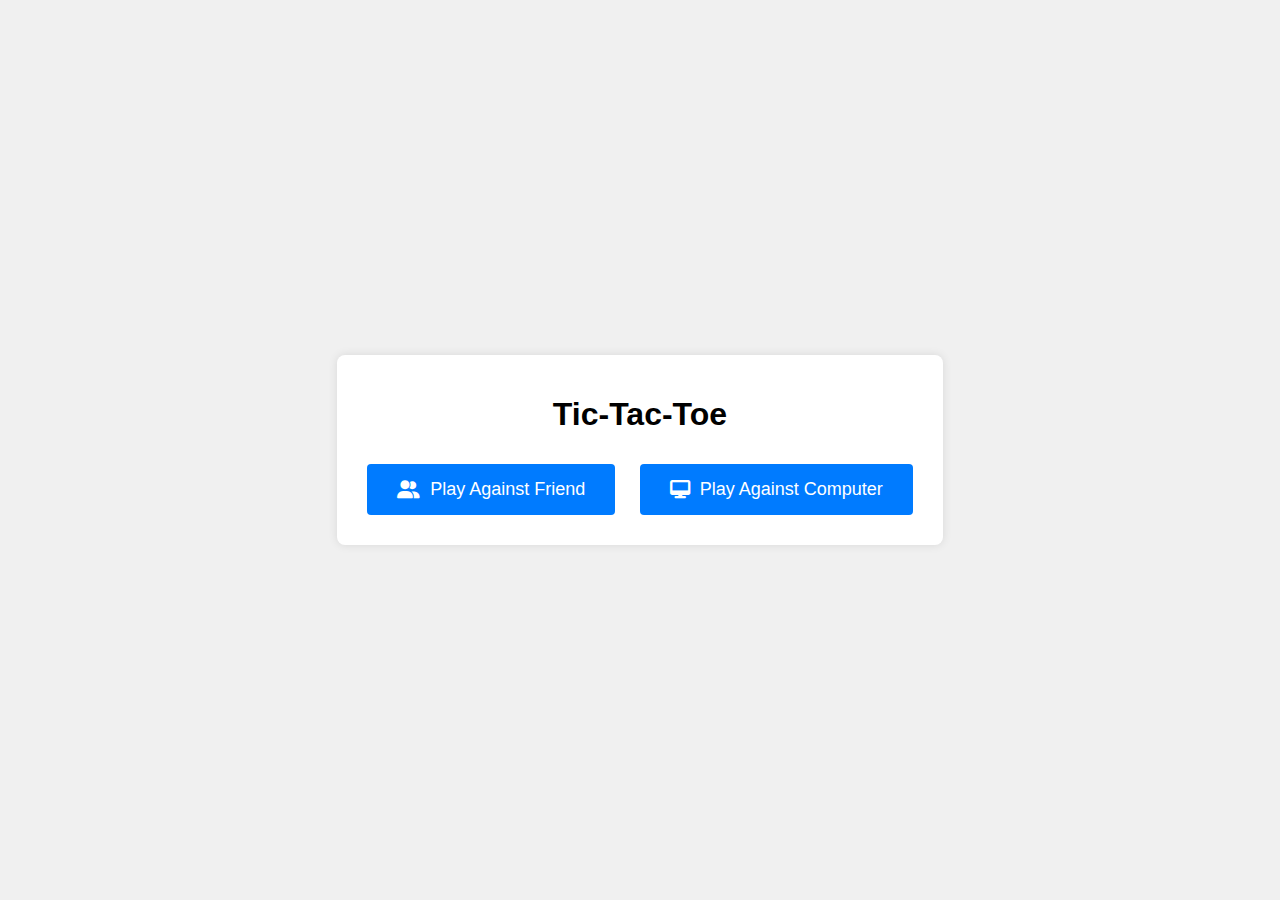
<file: index.html>
<!DOCTYPE html>
<html lang="en">
<head>
    <meta charset="UTF-8">
    <meta name="viewport" content="width=device-width, initial-scale=1.0">
    <title>Tic-Tac-Toe Game</title>
    <link rel="stylesheet" href="https://cdnjs.cloudflare.com/ajax/libs/font-awesome/6.1.1/css/all.min.css">
    <style>
        body {
            display: flex;
            justify-content: center;
            align-items: center;
            height: 100vh;
            background-color: #f0f0f0;
            font-family: Arial, sans-serif;
            margin: 0;
        }
        .container {
            text-align: center;
            background-color: #fff;
            padding: 20px;
            border-radius: 8px;
            box-shadow: 0 0 10px rgba(0, 0, 0, 0.1);
        }
        .button {
            margin: 10px;
            padding: 15px 30px;
            font-size: 18px;
            cursor: pointer;
            border: none;
            background-color: #007BFF;
            color: #fff;
            border-radius: 4px;
            text-decoration: none;
            display: inline-flex;
            align-items: center;
            transition: background-color 0.3s ease;
        }
        .button:hover {
            background-color: #0056b3;
        }
        .button i {
            margin-right: 10px;
        }
    </style>
</head>
<body>
    <div class="container">
        <h1>Tic-Tac-Toe</h1>
        <a class="button" href="./Pages/friend.html">
            <i class="fas fa-user-friends"></i>
            Play Against Friend
        </a>
        <a class="button" href="./Pages/computer.html">
            <i class="fas fa-desktop"></i>
            Play Against Computer
        </a>
    </div>
</body>
</html>
</file>
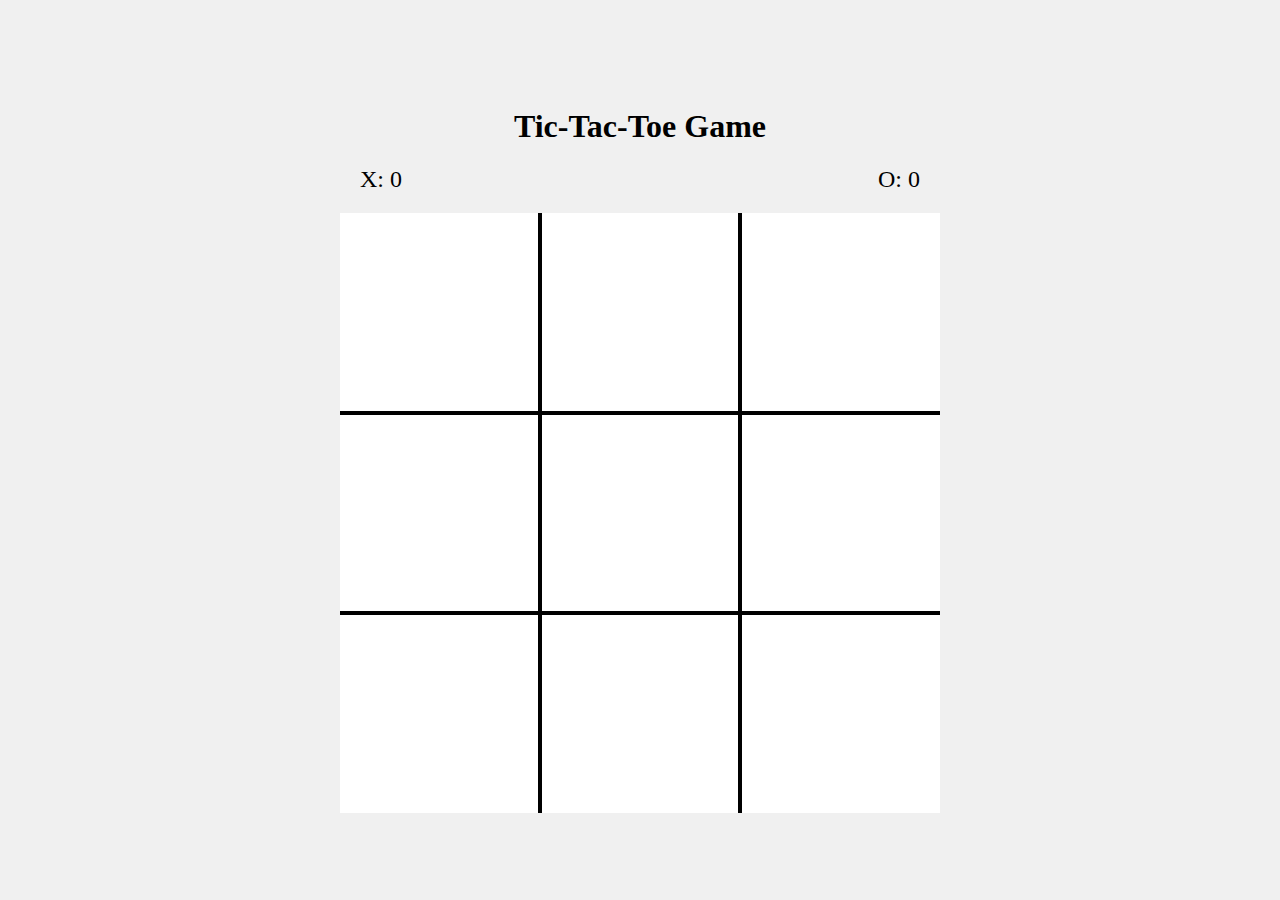
<file: Pages/computer.html>
<!DOCTYPE html>
<html lang="en">
<head>
    <meta charset="UTF-8">
    <meta name="viewport" content="width=device-width, initial-scale=1.0">
    <title>Tic-Tac-Toe Game</title>
    <link rel="stylesheet" href="https://cdnjs.cloudflare.com/ajax/libs/font-awesome/6.5.2/css/all.min.css" integrity="sha512-SnH5WK+bZxgPHs44uWIX+LLJAJ9/2PkPKZ5QiAj6Ta86w+fsb2TkcmfRyVX3pBnMFcV7oQPJkl9QevSCWr3W6A==" crossorigin="anonymous" referrerpolicy="no-referrer" />
    <link rel="stylesheet" href="../css/index.css">
</head>
<body>
    <div class="container">
        <h1>Tic-Tac-Toe Game</h1>
        <div class="modul hide">
            <h1>Do you want to play again </h1>
            <div class="box">
            <button id="yes">yes</button>
            <a href="../index.html"><button id="no">No</button><a></a>
            </div>
        </div>
        <div class="scoreboard">
            <p class="score" id="score-x">X: 0</p>
            <p class="score" id="score-o">O: 0</p>
        </div>
        <div class="grid">
            <button class="btn" id="notop-left"></button>
            <button class="btn" id="notop"></button>
            <button class="btn" id="notop-right"></button>
            <button class="btn" id="noleft"></button>
            <button class="btn"></button>
            <button class="btn" id="noright"></button>
            <button class="btn" id="nobut-left"></button>
            <button class="btn" id="nobut"></button>
            <button class="btn" id="nobut-right"></button>
        </div>
    </div>

    <script>
        let btns = document.querySelectorAll(".btn");
        let turn = 0; 
        let scoreO = 0;
        let scoreX = 0;
        let PlayAgain = document.getElementById("yes");
        let Back = document.getElementById("no");
        let hide = document.querySelector(".modul");

        let play = function(btns) {
            for (let i = 0; i < btns.length; i++) {
                btns[i].addEventListener('click', function() {
                    if (btns[i].innerText === "") { 
                        btns[i].innerText = "X";
                        btns[i].classList.add("disabled"); 
                        turn++; // 

                        let winner = checkWinner();
                        if (winner) {
                            if (winner.player === "X") {
                                scoreX++;
                                document.getElementById('score-x').innerText = `X: ${scoreX}`;
                            } else {
                                scoreO++;
                                document.getElementById('score-o').innerText = `O: ${scoreO}`;
                            }
                            highlightWinner(winner.combination);
                        } else if (turn === 9) {
                            // All buttons are filled and there's no winner
                            showDraw();
                        } else {
                            // Computer's turn
                            setTimeout(computerMove, 500);
                        }
                    }
                });
            }
        };

        let computerMove = function() {
            let emptyCells = [];
            for (let i = 0; i < btns.length; i++) {
                if (btns[i].innerText === "") {
                    emptyCells.push(i);
                }
            }
            let randomIndex = Math.floor(Math.random() * emptyCells.length);
            let computerChoice = emptyCells[randomIndex];
            btns[computerChoice].innerText = "O";
            btns[computerChoice].classList.add("disabled");

            turn++; // Increment turn counter

            let winner = checkWinner();
            if (winner) {
                if (winner.player === "X") {
                    scoreX++;
                    document.getElementById('score-x').innerText = `X: ${scoreX}`;
                } else {
                    scoreO++;
                    document.getElementById('score-o').innerText = `O: ${scoreO}`;
                }
                highlightWinner(winner.combination);
            } else if (turn === 9) {
                // All buttons are filled and there's no winner
                showDraw();
            }
        }

        let checkWinner = function() {
            // Define winning combinations
            const winCombinations = [
                [0, 1, 2], [3, 4, 5], [6, 7, 8], // Rows
                [0, 3, 6], [1, 4, 7], [2, 5, 8], // Columns
                [0, 4, 8], [2, 4, 6]             // Diagonals
            ];

            for (let combination of winCombinations) {
                const [a, b, c] = combination;
                if (btns[a].innerText !== "" && btns[a].innerText === btns[b].innerText && btns[a].innerText === btns[c].innerText) {
                    return { player: btns[a].innerText, combination }; // Return "X" or "O" and the winning combination
                }
            }
            return null;
        }

        let highlightWinner = function(combination) {
            for (let i = 0; i < btns.length; i++) {
                if (!combination.includes(i)) {
                    btns[i].classList.add("disabled"); // Disable all buttons except the winning ones
                }
            }
            for (let index of combination) {
                btns[index].classList.add("winner");
            }
            again();
        }

        let showDraw = function() {
            hide.querySelector("h1").innerText = "It's a draw! Do you want to play again?";
            hide.classList.remove("hide");
            PlayAgain.onclick = function() {
                hide.classList.add("hide");
                resetGame();
            }
        }

        let again = function() {
            hide.querySelector("h1").innerText = "Do you want to play again?";
            hide.classList.remove("hide");
            PlayAgain.onclick = function() {
                hide.classList.add("hide");
                resetGame();
            }
        }

        let resetGame = function() {
            for (let i = 0; i < btns.length; i++) {
                btns[i].innerText = "";
                btns[i].classList.remove("winner", "disabled");
            }
            turn = 0;
        }

        play(btns);
    </script>
</body>
</html>
</file>
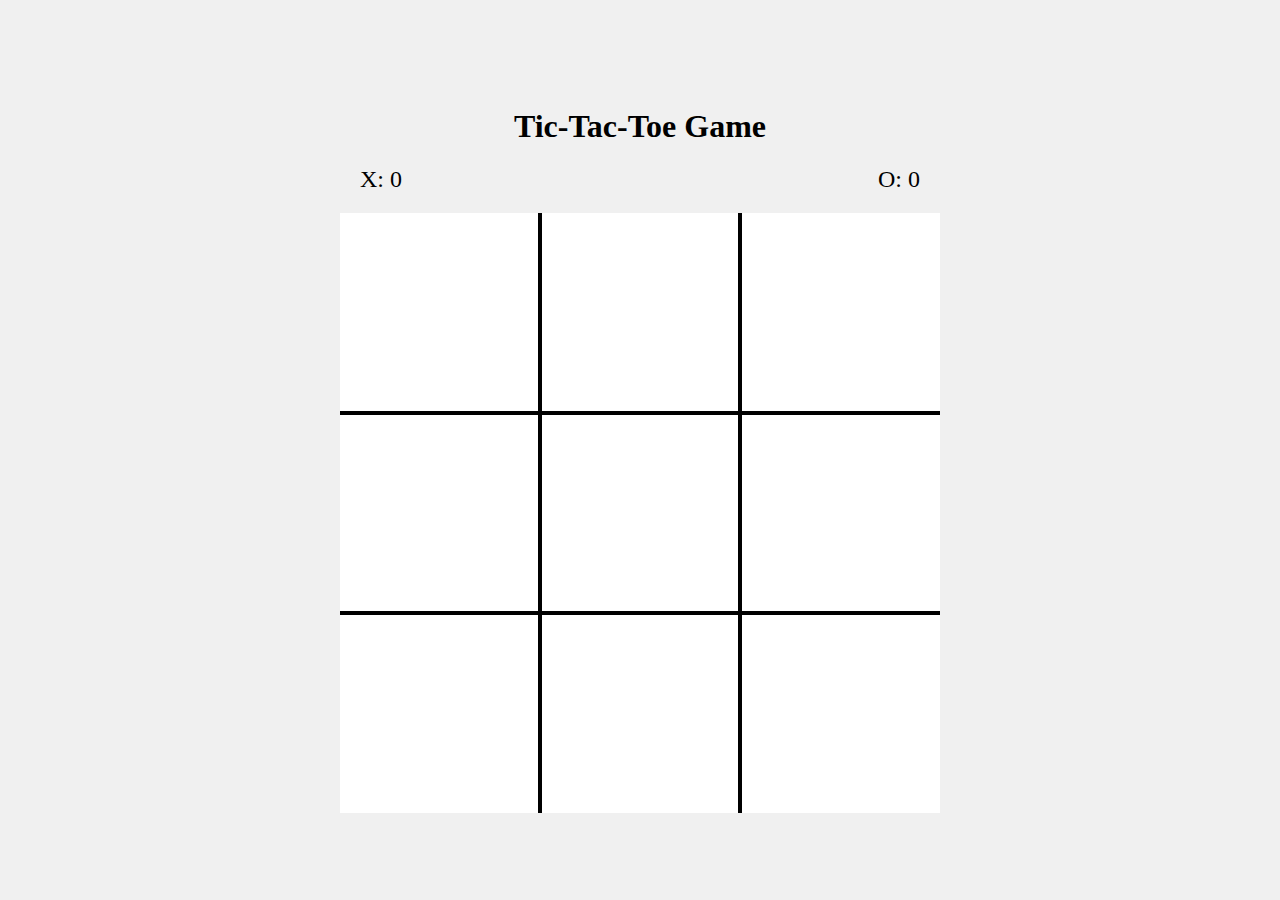
<file: Pages/friend.html>
<!DOCTYPE html>
<html lang="en">
<head>
    <meta charset="UTF-8">
    <meta name="viewport" content="width=device-width, initial-scale=1.0">
    <title>Tic-Tac-Toe</title>
    <link rel="stylesheet" href="../css/index.css">
</head>
<body>
    <div class="container">
        <h1>Tic-Tac-Toe Game</h1>
        <div class="modul hide">
            <h1>Do you want to play again </h1>
            <div class="box">
            <button id="yes">yes</button>
            <a href="../index.html"><button id="no">No</button><a></a>
            </div>
        </div>
        <div class="scoreboard">
            <p class="score" id="score-x">X: 0</p>
            <p class="score" id="score-o">O: 0</p>
        </div>
        <div class="grid">
            <button class="btn" id="notop-left"></button>
            <button class="btn" id="notop"></button>
            <button class="btn" id="notop-right"></button>
            <button class="btn" id="noleft"></button>
            <button class="btn"></button>
            <button class="btn" id="noright"></button>
            <button class="btn" id="nobut-left"></button>
            <button class="btn" id="nobut"></button>
            <button class="btn" id="nobut-right"></button>
        </div>
    </div>

   
    <script src="../Js/index.js"></script>
</body>
</html>
</file>
<file: css/index.css>
body {
    display: flex;
    justify-content: center;
    align-items: center;
    height: 100vh;
    margin: 0;
    background-color: #f0f0f0;
}

.container {
    display: flex;
    flex-direction: column;
    align-items: center;
}

.scoreboard {
    display: flex;
    justify-content: space-between;
    width: 100%;
    max-width: 640px;
    margin-bottom: 20px;
}

.score {
    font-size: 24px;
    margin: 0 20px;
}

.grid {
    display: grid;
    grid-template-columns: repeat(3, 200px);
    grid-gap: 0;
}

.btn {
    width: 200px;
    height: 200px;
    background-color: #fff;
    border: 2px solid #000;
    font-size: 24px;
    cursor: pointer;
    display: flex;
    justify-content: center;
    align-items: center;
    position: relative;
}

.btn:hover {
    background-color: #b8b3b386;
}
.btn:disabled {
    cursor: not-allowed;
}
.winner {
    background-color: #b8b3b386;
    color: #fff;
}

#notop-left {
    border-top: none;
    border-left: none;
}

#notop {
    border-top: none;
}

#notop-right {
    border-top: none;
    border-right: none;
}

#noleft {
    border-left: none;
}

#noright {
    border-right: none;
}

#nobut-left {
    border-bottom: none;
    border-left: none;
}

#nobut {
    border-bottom: none;
}

#nobut-right {
    border-bottom: none;
    border-right: none;
}
.modul {
    position: fixed;
    top: 0;
    left: 0;
    width: 100%;
    height: 100%;
    display: flex;
    flex-direction: column;
    justify-content: center;
    align-items: center;
    background-color: rgba(0, 0, 0, 0.5);
    z-index: 1000;
    pointer-events: all;
    text-align: center;
}
.box {
    display: flex;
    justify-content: center;
    margin-top: 20px;
    gap: 20px;
}
.hide{
    display: none;
}
#yes{
    width: 100%;

}
#no{
    width: 100%;
}

button#yes, button#no {
    background-color: #4CAF50; 
    border: none;
    color: white;
    padding: 15px 32px;
    text-align: center;
    text-decoration: none;
    display: inline-block;
    font-size: 16px;
    margin: 4px 2px;
    cursor: pointer;
    border-radius: 12px;
    transition: background-color 0.3s ease;
}

button#no {
    background-color: #f44336; 
}

button#yes:hover, button#no:hover {
    background-color: #45a049;
}

button#no:hover {
    background-color: #d32f2f;
}
</file>
